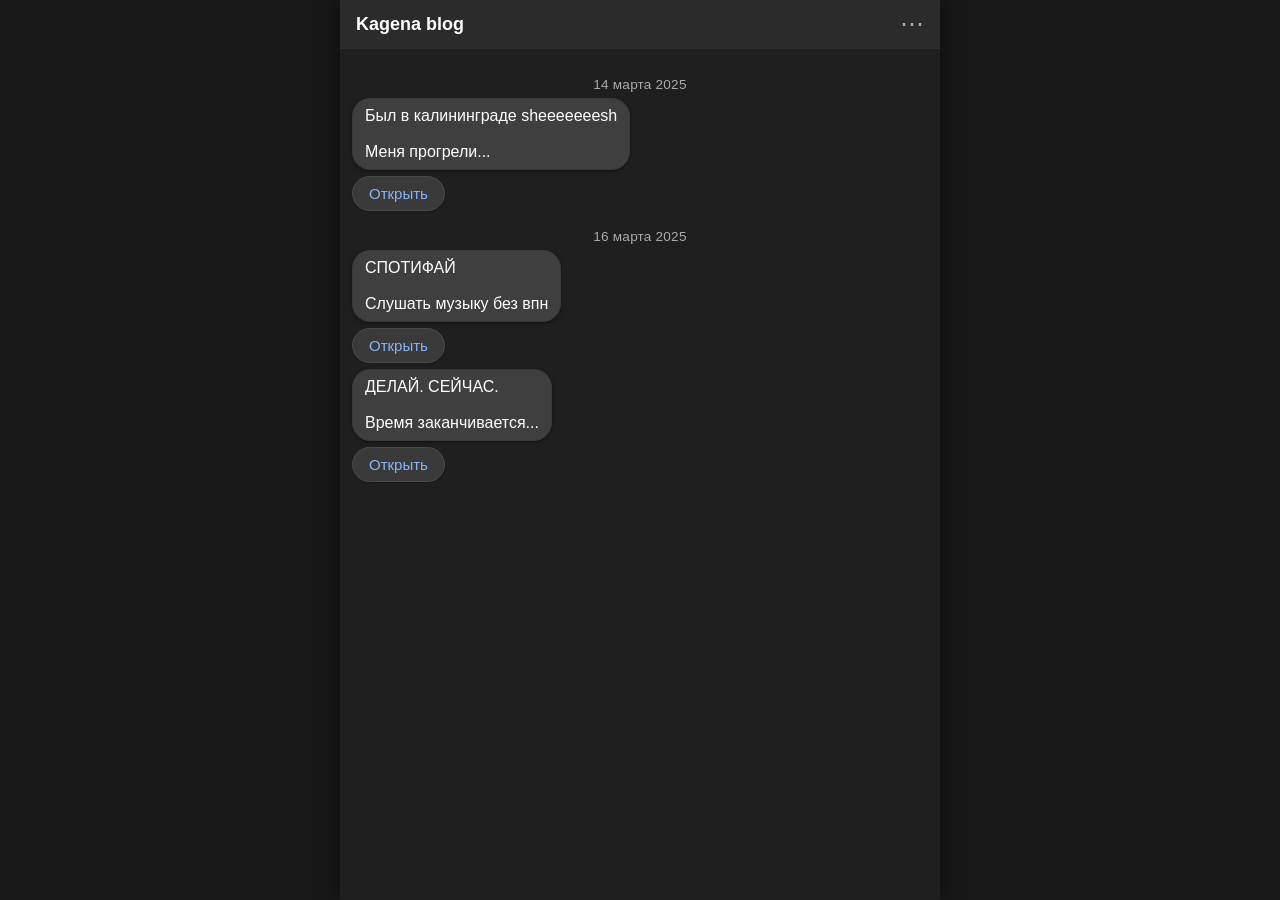
<file: blog.html>
<!DOCTYPE html>
<html lang="ru">
<head>
    <meta charset="UTF-8">
    <meta name="viewport" content="width=device-width, initial-scale=1.0, maximum-scale=1.0, user-scalable=no">
    <title>Посты</title>
    <!-- <link rel="stylesheet" href="dark.css" id="theme-link">
    <link rel="stylesheet" href="light.css" media="none" onload="if(media='none') this.media='all'"> -->
    <link rel="stylesheet" href="styles.css">
    <link rel="stylesheet" href="light.css">
</head>
<body>
    <script src="../menu.js"></script>
    <div class="tg-container">
        <div class="tg-header">
            <div class="header-content">
                <span class="channel-name">Kagena blog</span>
                <span class="header-icons" id="menu-toggle">⋯</span>
            </div>
            <div class="context-menu" id="context-menu">
                <button class="context-menu-item" id="theme-toggle">Сменить тему</button>
            </div>
        </div>

    <div class="chat">

        <div id="articles-container">
            <!-- Статьи будут загружены сюда через JavaScript -->
        </div>

        <!-- Пагинация -->
        <div id="pagination" class="pagination"></div>

        <!-- Кнопка "На главную" -->
        <div id="back-home">
            <div class="message-group">
            <div class="message">На зад</div>
            <div class="message-buttons">
            <a href="index.html" class="tg-button">&lt;-</a></div>
        </div></div>


</div>
        
        </div>

    <script src="blog.js"></script>
</body>
</html>
</file>
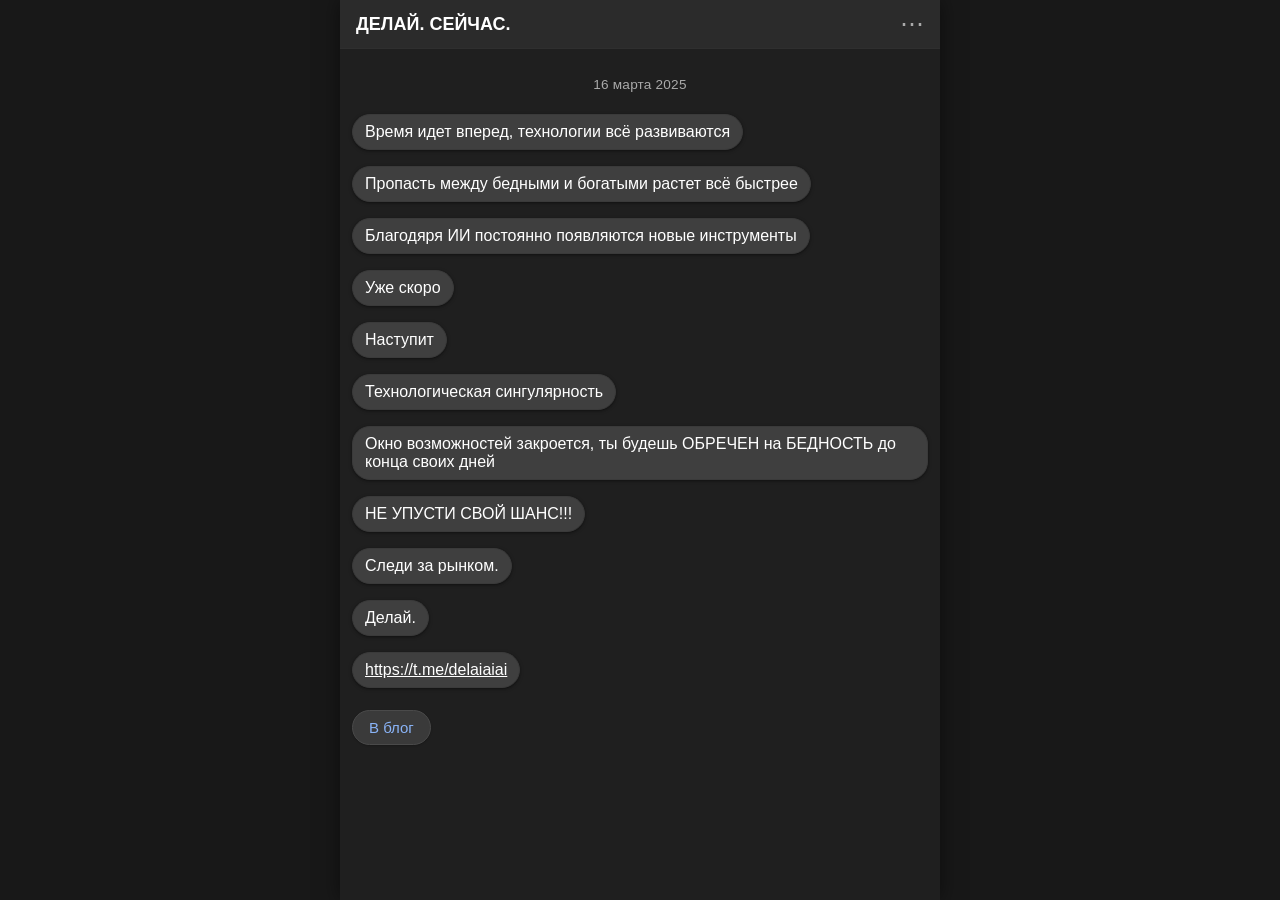
<file: pages/beriidelai.html>
<!DOCTYPE html>
<html lang="ru">
<head>
    <meta charset="UTF-8">
    <meta name="viewport" content="width=device-width, initial-scale=1.0, maximum-scale=1.0, user-scalable=no">
    <title>ВРЕМЯ УХОДИТ</title>
    <link rel="stylesheet" href="../styles.css">
    <link rel="stylesheet" href="../light.css">
</head>
<body>
    <script src="../menu.js"></script>
    <script src="../audioplayer.js"></script>
    <div class="tg-container">
        <!-- Шапка -->
        <div class="tg-header">
            <div class="header-content">
                <span class="channel-name">ДЕЛАЙ. СЕЙЧАС.</span>
                <span class="header-icons" id="menu-toggle">⋯</span>
            </div>
            <div class="context-menu" id="context-menu">
                <button class="context-menu-item" id="theme-toggle">Сменить тему</button>
            </div>
        </div>

        <div class="chat">

<div class="system-message">16 марта 2025</div>

<div class="message">Время идет вперед, технологии всё развиваются</div>
<div class="message">Пропасть между бедными и богатыми растет всё быстрее</div>
<div class="message">Благодяря ИИ постоянно появляются новые инструменты</div>
<div class="message">Уже скоро</div>
<div class="message">Наступит</div>
<div class="message">Технологическая сингулярность</div>
<div class="message">Окно возможностей закроется, ты будешь ОБРЕЧЕН на БЕДНОСТЬ до конца своих дней</div>
<div class="message">НЕ УПУСТИ СВОЙ ШАНС!!!</div>
<div class="message">Следи за рынком.</div>
<div class="message">Делай.</div>
<a href="https://t.me/delaiaiai" class="message">https://t.me/delaiaiai</a>

   


                <div class="message-buttons">
                    <a href="../blog.html" class="tg-button">В блог</a>
                </div>



                
            </div>
        </div>
    </div>
</body>
</html>
</file>
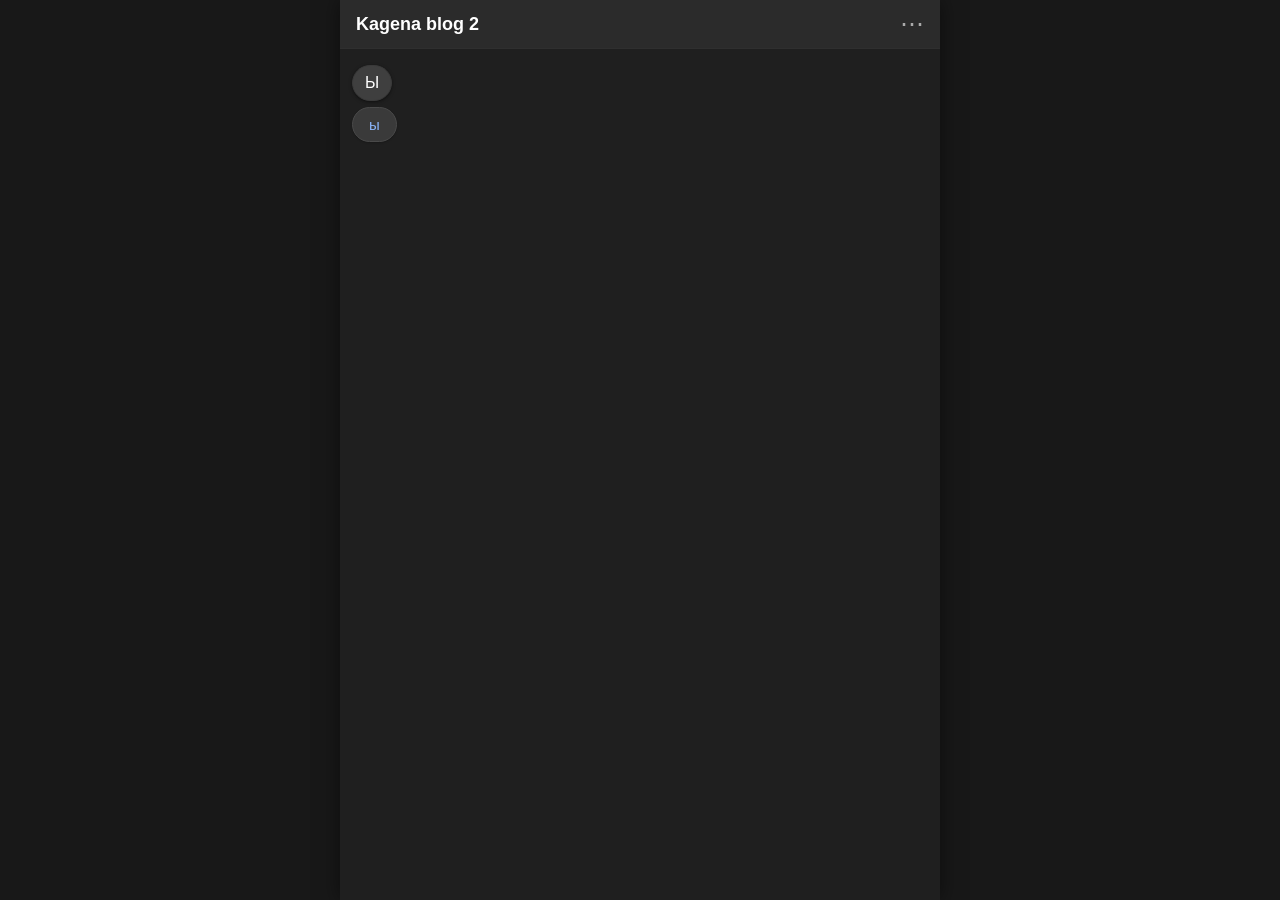
<file: pages/YWxlamdhbGVramhnYWxrZXJqZ2.html>
<!DOCTYPE html>
<html lang="ru">
<head>
    <meta charset="UTF-8">
    <meta name="viewport" content="width=device-width, initial-scale=1.0, maximum-scale=1.0, user-scalable=no">
    <title>Kagena blog</title>
    <link rel="stylesheet" href="../styles.css">
    <link rel="stylesheet" href="../light.css">
</head>
<body>
    <script src="../menu.js"></script>
    <script src="../audioplayer.js"></script>
    <div class="tg-container">
        <!-- Шапка -->
        <div class="tg-header">
            <div class="header-content">
                <span class="channel-name">Kagena blog 2</span>
                <span class="header-icons" id="menu-toggle">⋯</span>
            </div>
            <div class="context-menu" id="context-menu">
                <button class="context-menu-item" id="theme-toggle">Сменить тему</button>
            </div>
        </div>

        <div class="chat">

            <div class="message-group">
                <div class="message">Ы</div>
                <div class="message-buttons">
                    <!-- <a href="../pages/music.html" class="tg-button">музыка</a>
                    <a href="../pages/health.html" class="tg-button">здоровье</a> -->
                    <a href="../pages/sliceoflife.html" class="tg-button">ы</a>

                </div>
            </div>

                <div id="bottom"></div>
            </div>
        </div>
    </div>

<script>
  sessionStorage.setItem('link', window.location.href);
  sessionStorage.setItem('p', 'thtehregklewrjgwkerjgl;kwrjkr;tlhkjtr;lskgj;lwkg;owhtrglje');
</script>
</body>
</html>
</file>
<file: dark.css>
* {
    margin: 0;
    padding: 0;
    box-sizing: border-box;
}

body {
    font-family: -apple-system, BlinkMacSystemFont, 'Segoe UI', Roboto, Helvetica, Arial, sans-serif;
    background-color: #181818;        /* тёмный фон страницы */
    display: flex;
    justify-content: center;
    align-items: flex-start;
    min-height: 100vh;
    margin: 0;
    padding: 0;
}

.tg-container {
    max-width: 600px;
    width: 100%;
    background-color: #1f1f1f;        /* фон контейнера */
    box-shadow: 0 0 20px rgba(0,0,0,0.5);
    min-height: 100vh;
    display: flex;
    flex-direction: column;
}

/* Верхняя панель */
.tg-header {
    border-bottom: 1px solid #2f2f2f;
    padding: 12px 16px;
    position: sticky;
    top: 0;
    z-index: 100;
    backdrop-filter: blur(10px);
    background-color: rgba(44, 44, 44, 0.96);
}

.header-content {
    display: flex;
    justify-content: space-between;
    align-items: center;
    font-weight: 500;
}

.channel-name {
    font-size: 18px;
    font-weight: 600;
    color: #ffffff;                   /* белый текст */
}

.header-icons {
    font-size: 24px;
    line-height: 1;
    color: #aaaaaa;                   /* светлые иконки */
    cursor: default;
}

/* Лента сообщений */
.chat {
    padding: 16px 12px;
    display: flex;
    flex-direction: column;
    gap: 16px;
    flex: 1;
}

/* Группа: пузырёк + кнопки */
.message-group {
    display: flex;
    flex-direction: column;
    align-items: flex-start;
    max-width: 90%;
    position: relative;
}

/* Сам пузырёк (текст) */
.message {
    background-color: #3f3f3f;        /* фон пузырька */
    border-radius: 18px;
    box-shadow: 0 1px 2px rgba(0,0,0,0.3), 0 1px 4px rgba(0,0,0,0.2);
    padding: 8px 12px;
    border: 1px solid #3a3a3a;        /* тёмная граница */
    word-wrap: break-word;
    width: fit-content;
    max-width: 100%;
    color: #ffffff;                   /* текст сообщения */
}

/* (Класс .message-text можно оставить для совместимости, но он уже не используется) */
.message-text {
    font-size: 16px;
    line-height: 1.5;
    color: #ffffff;
    white-space: pre-wrap;
}

/* Блок кнопок под сообщением */
.message-buttons {
    display: flex;
    flex-wrap: wrap;
    gap: 8px;
    margin-top: 6px;
    margin-bottom: 6px;
    max-width: 100%;
}

/* Сами кнопки */
.tg-button {
    background-color: #3a3a3a;        /* тёмные кнопки */
    border: none;
    border-radius: 24px;
    padding: 8px 16px;
    font-size: 15px;
    font-weight: 500;
    color: #8ab4f8;                   /* голубоватый текст (как в Telegram) */
    text-decoration: none;
    display: inline-flex;
    align-items: center;
    justify-content: center;
    cursor: pointer;
    transition: background-color 0.2s;
    box-shadow: 0 1px 2px rgba(0,0,0,0.2);
    border: 1px solid #4a4a4a;
}

.tg-button:hover {
    background-color: #4a4a4a;        /* чуть светлее при наведении */
    text-decoration: none;
}

a.tg-button {
    text-decoration: none;
}

/* Пагинация теперь встраивается как обычное сообщение */
.pagination {
    margin: 20px 0 10px;
}

.pagination .tg-button {
    background-color: #3a3a3a;
    min-width: 40px;
    padding: 8px 12px;
    color: #8ab4f8;
}

.pagination .tg-button:disabled {
    opacity: 0.5;
    cursor: default;
    pointer-events: none;
}

/* Кнопка "На главную" */
.back-home {
    margin-top: 20px;
    margin-bottom: 20px;
}

/* Адаптация для мобильных */
@media (max-width: 480px) {
    .message-group {
        max-width: 100%;
    }
    
    .message {
        max-width: 100%;
    }
    
    .tg-header {
        padding: 10px 12px;
    }
    
    .channel-name {
        font-size: 16px;
    }
}

.tg-button:active {
    transform: scale(0.97);
}

.system-message {
    text-align: center;
    font-size: 0.85rem;
    color: #aaaaaa;                   /* серый текст для системных сообщений */
    margin: 12px 0 6px;
    font-weight: 400;
    letter-spacing: 0.2px;
}

/* Стикеры (крупные эмодзи без фона) */
.message.sticker {
    background: none;
    border: none;
    box-shadow: none;
    padding: 4px 8px;
    font-size: 96px;
    line-height: 1.2;
    width: fit-content;
    max-width: 100%;
    transition: transform 0.1s ease;
}

.message.sticker-large {
    font-size: 128px;
    padding: 8px;
}

/* Сообщение с фото */
.message.photo {
    padding: 0;
    background: none;
    border: none;
    box-shadow: 0 1px 2px rgba(0,0,0,0.3), 0 1px 4px rgba(0,0,0,0.2);
    overflow: hidden;
    width: fit-content;
    max-width: 100%;
}

.message.photo img {
    display: block;
    width: auto;
    height: auto;
    max-width: 100%;
    border-radius: 18px;
    object-fit: cover;
    max-height: 400px;
}

.message.photo + .message-buttons {
    margin-top: 6px;
}

.context-menu {
    position: absolute;
    top: 60px; /* отступ от шапки */
    right: 16px;
    background-color: var(--menu-bg, #2b2b2b);
    border-radius: 12px;
    box-shadow: 0 4px 12px rgba(0, 0, 0, 0.3);
    padding: 8px 0;
    min-width: 180px;
    z-index: 1000;
    display: none; /* скрыто по умолчанию */
    border: 1px solid var(--menu-border, #3a3a3a);
}

.context-menu ul {
    list-style: none;
    margin: 0;
    padding: 0;
}

.context-menu li {
    padding: 10px 16px;
    font-size: 15px;
    color: var(--menu-text, #ffffff);
    cursor: pointer;
    transition: background-color 0.2s;
}

.context-menu li:hover {
    background-color: var(--menu-hover, #3a3a3a);
}

.context-menu {
    background-color: #2b2b2b;
    border: 1px solid #3a3a3a;
}
.context-menu li {
    color: #ffffff;
}
.context-menu li:hover {
    background-color: #3a3a3a;
}
</file>
<file: light.css>
/* light.css – только переопределения цветов для светлой темы */
body.theme-light {
    background-color: #e7ebf0;
}

body.theme-light .tg-container {
    background-color: #ffffff;
    box-shadow: 0 0 20px rgba(0,0,0,0.1);
}

body.theme-light .tg-header {
    background-color: #ffffff;
    border-bottom: 1px solid #e9ecef;
    background-color: rgba(255,255,255,0.96);
}

body.theme-light .channel-name {
    color: #222;
}

body.theme-light .header-icons {
    color: #5e6f8d;
}

body.theme-light .message {
    background-color: #ffffff;
    box-shadow: 0 1px 2px rgba(0,0,0,0.08), 0 1px 4px rgba(0,0,0,0.04);
    border: 1px solid rgba(0,0,0,0.04);
    color: #000000; 
}

body.theme-light .message-text {
    color: #000000;
}

body.theme-light .tg-button {
    background-color: #f1f4f9;
    color: #2e6bb5;
    box-shadow: 0 1px 2px rgba(0,0,0,0.05);
    border: 1px solid rgba(0,0,0,0.03);
}

body.theme-light .tg-button:hover {
    background-color: #e3e9f2;
}

body.theme-light .pagination .tg-button {
    background-color: #f1f4f9;
}

body.theme-light .pagination .tg-button:disabled {
    opacity: 0.5;
}

body.theme-light .system-message {
    color: #8e8e93;
}

body.theme-light .message.sticker {
    /* стикеры не требуют фона, поэтому ничего не меняем */
}

body.theme-light .message.photo {
    box-shadow: 0 1px 2px rgba(0,0,0,0.08), 0 1px 4px rgba(0,0,0,0.04);
}

/* Контекстное меню для светлой темы */
body.theme-light .context-menu {
    background-color: #ffffff;
    border: 1px solid #e9ecef;
    box-shadow: 0 4px 12px rgba(0, 0, 0, 0.1);
}

body.theme-light .context-menu li {
    color: #222;
}

body.theme-light .context-menu li:hover {
    background-color: #f1f4f9;
}
/* Кнопки контекстного меню в светлой теме */
body.theme-light .context-menu-item {
    color: #222;                    /* тёмный текст */
    background-color: transparent;   /* прозрачный фон (как в тёмной теме) */
}

body.theme-light .context-menu-item:hover {
    background-color: #f1f4f9;       /* светло-серый фон при наведении */
}

body.theme-light .message.sticker {
    background: none;
    border: none;
    box-shadow: none;
}

/* Аудиосообщение в светлой теме */
body.theme-light .message.audio {
    background-color: #ffffff;
}

body.theme-light .audio-play-pause {
    background-color: #f1f4f9;
    color: #2e6bb5;
}

body.theme-light .audio-play-pause:hover {
    background-color: #e3e9f2;
}

body.theme-light .audio-progress-container {
    background-color: #e9ecef;
}

body.theme-light .audio-progress-bar {
    background-color: #2e6bb5;
}

body.theme-light .audio-time,
body.theme-light .audio-duration {
    color: #666;
}

body.theme-light .audio-title {
    color: #333;
}

/* Аудиосообщение в светлой теме */
body.theme-light .message.audio {
    background-color: #ffffff;
}

body.theme-light .audio-title {
    color: #666;
}

body.theme-light .audio-time-duration {
    color: #666;
    /* background: rgba(255,255,255,0.7); */
}

body.theme-light .audio-play-pause {
    background-color: #f1f4f9;
    color: #2e6bb5;
}

body.theme-light .audio-play-pause:hover {
    background-color: #e3e9f2;
}

body.theme-light .audio-progress-container {
    background-color: #e9ecef;
}

body.theme-light .audio-progress-bar {
    background-color: #2e6bb5;
}
</file>
<file: styles.css>
/* Telegram-стиль для всего сайта — ТЁМНАЯ ТЕМА (активная) */
* {
    margin: 0;
    padding: 0;
    box-sizing: border-box;
}

body {
    font-family: -apple-system, BlinkMacSystemFont, 'Segoe UI', Roboto, Helvetica, Arial, sans-serif;
    background-color: #181818;        /* тёмный фон страницы */
    display: flex;
    justify-content: center;
    align-items: flex-start;
    min-height: 100vh;
    margin: 0;
    padding: 0;
}

.tg-container {
    max-width: 600px;
    width: 100%;
    background-color: #1f1f1f;        /* фон контейнера */
    box-shadow: 0 0 20px rgba(0,0,0,0.5);
    min-height: 100vh;
    display: flex;
    flex-direction: column;
}

/* Верхняя панель */
.tg-header {
    border-bottom: 1px solid #2f2f2f;
    padding: 12px 16px;
    position: sticky;
    top: 0;
    z-index: 100;
    backdrop-filter: blur(10px);
    background-color: rgba(44, 44, 44, 0.96);
}

.header-content {
    display: flex;
    justify-content: space-between;
    align-items: center;
    font-weight: 500;
}

.channel-name {
    font-size: 18px;
    font-weight: 600;
    color: #ffffff;                   /* белый текст */
}

.header-icons {
    font-size: 24px;
    line-height: 1;
    color: #aaaaaa;                   /* светлые иконки */
    cursor: default;
}

/* Лента сообщений */
.chat {
    padding: 16px 12px;
    display: flex;
    flex-direction: column;
    gap: 16px;
    flex: 1;
}

/* Группа: пузырёк + кнопки */
.message-group {
    display: flex;
    flex-direction: column;
    align-items: flex-start;
    max-width: 90%;
    position: relative;
}

/* Сам пузырёк (текст) */
.message {
    background-color: #3f3f3f;        /* фон пузырька */
    border-radius: 18px;
    box-shadow: 0 1px 2px rgba(0,0,0,0.3), 0 1px 4px rgba(0,0,0,0.2);
    padding: 8px 12px;
    border: 1px solid #3a3a3a;        /* тёмная граница */
    word-wrap: break-word;
    width: fit-content;
    max-width: 100%;
    color: #ffffff;                   /* текст сообщения */
}

/* (Класс .message-text можно оставить для совместимости, но он уже не используется) */
.message-text {
    font-size: 16px;
    line-height: 1.5;
    color: #ffffff;
    white-space: pre-wrap;
}

/* Блок кнопок под сообщением */
.message-buttons {
    display: flex;
    flex-wrap: wrap;
    gap: 8px;
    margin-top: 6px;
    margin-bottom: 6px;
    max-width: 100%;
}

/* Сами кнопки */
.tg-button {
    background-color: #3a3a3a;        /* тёмные кнопки */
    border: none;
    border-radius: 24px;
    padding: 8px 16px;
    font-size: 15px;
    font-weight: 500;
    color: #8ab4f8;                   /* голубоватый текст (как в Telegram) */
    text-decoration: none;
    display: inline-flex;
    align-items: center;
    justify-content: center;
    cursor: pointer;
    transition: background-color 0.2s;
    box-shadow: 0 1px 2px rgba(0,0,0,0.2);
    border: 1px solid #4a4a4a;
}

.tg-button:hover {
    background-color: #4a4a4a;        /* чуть светлее при наведении */
    text-decoration: none;
}

a.tg-button {
    text-decoration: none;
}

/* Пагинация теперь встраивается как обычное сообщение */
.pagination {
    margin: 20px 0 10px;
}

.pagination .tg-button {
    background-color: #3a3a3a;
    min-width: 40px;
    padding: 8px 12px;
    color: #8ab4f8;
}

.pagination .tg-button:disabled {
    opacity: 0.5;
    cursor: default;
    pointer-events: none;
}

/* Кнопка "На главную" */
.back-home {
    margin-top: 20px;
    margin-bottom: 20px;
}

/* Адаптация для мобильных */
@media (max-width: 480px) {
    .message-group {
        max-width: 100%;
    }
    
    .message {
        max-width: 100%;
    }
    
    .tg-header {
        padding: 10px 12px;
    }
    
    .channel-name {
        font-size: 16px;
    }
}

.tg-button:active {
    transform: scale(0.97);
}

.system-message {
    text-align: center;
    font-size: 0.85rem;
    color: #aaaaaa;                   /* серый текст для системных сообщений */
    margin: 12px 0 6px;
    font-weight: 400;
    letter-spacing: 0.2px;
}

/* Стикеры (крупные эмодзи без фона) */
.message.sticker {
    background: none;
    border: none;
    box-shadow: none;
    padding: 4px 8px;
    font-size: 96px;
    line-height: 1.2;
    width: fit-content;
    max-width: 100%;
    transition: transform 0.1s ease;
}

.message.sticker-large {
    font-size: 128px;
    padding: 8px;
}

/* Сообщение с фото */
.message.photo {
    padding: 0;
    background: none;
    border: none;
    box-shadow: 0 1px 2px rgba(0,0,0,0.3), 0 1px 4px rgba(0,0,0,0.2);
    overflow: hidden;
    width: fit-content;
    max-width: 100%;
}

.message.photo img {
    display: block;
    width: auto;
    height: auto;
    max-width: 100%;
    border-radius: 18px;
    object-fit: cover;
    max-height: 400px;
}

.message.photo + .message-buttons {
    margin-top: 6px;
}

/* Контекстное меню в хедере */
.tg-header {
    position: relative; /* чтобы меню позиционировалось внутри */
}

.context-menu {
    display: none;
    position: absolute;
    top: 60px; /* регулируй по высоте хедера */
    right: 16px;
    background-color: #2b2b2b;
    border-radius: 12px;
    box-shadow: 0 4px 12px rgba(0,0,0,0.3);
    padding: 8px 0;
    min-width: 160px;
    z-index: 200;
    border: 1px solid #3a3a3a;
}

.context-menu.active {
    display: block;
}

.context-menu-item {
    display: block;
    width: 100%;
    padding: 10px 16px;
    background: none;
    border: none;
    text-align: left;
    font-size: 15px;
    color: #ffffff;
    cursor: pointer;
    transition: background-color 0.2s;
}

.context-menu-item:hover {
    background-color: #3a3a3a;
}


@font-face {
  font-family: 'Noto Color Emoji';
  src: url('/fonts/NotoColorEmoji-Regular.svg#NotoColorEmoji') format('svg');
  font-weight: normal;
  font-style: normal;
  font-display: swap;
}

@font-face {
  font-family: 'Noto Color Emoji';
  src: url('/fonts/NotoColorEmoji-Regular.ttf') format('truetype') tech(color-COLRv1);
  font-display: swap;
}

.message.sticker {
  font-family: 'Noto Color Emoji', 
               'Apple Color Emoji', 
               'Segoe UI Emoji', 
               sans-serif;
  background: none;
  border: none;
  box-shadow: none;
  padding: 4px 8px;
  font-size: 96px;
  line-height: 1.2;
  width: fit-content;
  max-width: 100%;
}

/* Аудиосообщение */
.message.audio {
    padding: 12px;
    background-color: #2b2b2b;      /* фон пузырька (в тёмной теме) */
    min-width: 260px;
}

/* Для светлой темы переопределим позже в light.css */

/* Плеер */






/* ввв */
/* Аудиосообщение */

/* Аудиосообщение */
.message.audio {
    position: relative;
    padding: 12px;
    min-height: 70px;               /* фиксированная высота для центрирования */
    display: flex;
    align-items: center;            /* центрируем плеер по вертикали */
    background-color: #2b2b2b;      /* фон пузырька (тёмная тема) */
    border-radius: 18px;
    width: fit-content;
    max-width: 100%;
}

/* Название трека (поверх, слева) */
.audio-title {
    position: absolute;
    left: 15%;
    top: 15%;
    transform: translateY(-50%);
    font-size: 14px;
    color: #aaa;
    pointer-events: none;           /* клики проходят сквозь к плееру */
    white-space: nowrap;
    overflow: hidden;
    text-overflow: ellipsis; 
    z-index: 2;
    padding: 2px 6px;
    border-radius: 12px;
}


/* Время/длительность (поверх, справа) */
.audio-time-duration {
    position: absolute;
    left: 16%;
    top: 75%;
    transform: translateY(-50%);
    font-size: 13px;
    color: #aaa;
    pointer-events: none;
    z-index: 2;
    /* background: rgba(0,0,0,0.3);    небольшой фон для читаемости */
    padding: 2px 6px;
    border-radius: 12px;
    white-space: nowrap;
}

/* Плеер (основа) */
.audio-player {
    position: relative;
    z-index: 1;                     /* под названием и временем */
    width: 100%;
    display: flex;
    align-items: center;
    gap: 8px;
}

/* Кнопка воспроизведения */
.audio-play-pause {
    width: 36px;
    height: 36px;
    border-radius: 50%;
    background-color: #3a3a3a;
    border: none;
    color: #ffffff;
    font-size: 18px;
    display: flex;
    align-items: center;
    justify-content: center;
    cursor: pointer;
    transition: background-color 0.2s;
    flex-shrink: 0;
}

.audio-play-pause:hover {
    background-color: #4a4a4a;
}

/* Полоса прогресса */
.audio-progress-container {
    flex-grow: 1;
    height: 4px;
    background-color: #3a3a3a;
    border-radius: 2px;
    cursor: pointer;
    position: relative;
}

.audio-progress-bar {
    width: 0%;
    height: 100%;
    background-color: #8ab4f8;
    border-radius: 2px;
    transition: width 0.1s linear;
}

/* Скрываем старые элементы, если они ещё есть */
.audio-time, .audio-duration {
    display: none;
}

/* Адаптация для мобильных */
@media (max-width: 480px) {
    .message.audio {
        padding: 10px;
        min-height: 60px;
    }
    .audio-title {
        font-size: 13px;
        max-width: calc(100% - 100px);
    }
    .audio-time-duration {
        font-size: 12px;
        padding: 2px 4px;
    }
    .audio-play-pause {
        width: 32px;
        height: 32px;
        font-size: 16px;
    }
}

/* =============================================== */
/* СВЕТЛАЯ ТЕМА (закомментирована для будущего использования) */
/* =============================================== */
/*
. Light theme styles 
* {
    margin: 0;
    padding: 0;
    box-sizing: border-box;
}

body {
    font-family: -apple-system, BlinkMacSystemFont, 'Segoe UI', Roboto, Helvetica, Arial, sans-serif;
    background-color: #e7ebf0;
    display: flex;
    justify-content: center;
    align-items: flex-start;
    min-height: 100vh;
    margin: 0;
    padding: 0;
}

.tg-container {
    max-width: 600px;
    width: 100%;
    background-color: #ffffff;
    box-shadow: 0 0 20px rgba(0,0,0,0.1);
    min-height: 100vh;
    display: flex;
    flex-direction: column;
}

.tg-header {
    background-color: #ffffff;
    border-bottom: 1px solid #e9ecef;
    padding: 12px 16px;
    position: sticky;
    top: 0;
    z-index: 100;
    backdrop-filter: blur(10px);
    background-color: rgba(255,255,255,0.96);
}

.header-content {
    display: flex;
    justify-content: space-between;
    align-items: center;
    font-weight: 500;
}

.channel-name {
    font-size: 18px;
    font-weight: 600;
    color: #222;
}

.header-icons {
    font-size: 24px;
    line-height: 1;
    color: #5e6f8d;
    cursor: default;
}

.chat {
    padding: 16px 12px;
    display: flex;
    flex-direction: column;
    gap: 16px;
    flex: 1;
}

.message-group {
    display: flex;
    flex-direction: column;
    align-items: flex-start;
    max-width: 90%;
    position: relative;
}

.message {
    background-color: #ffffff;
    border-radius: 18px;
    box-shadow: 0 1px 2px rgba(0,0,0,0.08), 0 1px 4px rgba(0,0,0,0.04);
    padding: 8px 12px;
    border: 1px solid rgba(0,0,0,0.04);
    word-wrap: break-word;
    width: fit-content;
    max-width: 100%;
}

.message-text {
    font-size: 16px;
    line-height: 1.5;
    color: #000000;
    white-space: pre-wrap;
}

.message-buttons {
    display: flex;
    flex-wrap: wrap;
    gap: 8px;
    margin-top: 6px;
    margin-bottom: 6px;
    max-width: 100%;
}

.tg-button {
    background-color: #f1f4f9;
    border: none;
    border-radius: 24px;
    padding: 8px 16px;
    font-size: 15px;
    font-weight: 500;
    color: #2e6bb5;
    text-decoration: none;
    display: inline-flex;
    align-items: center;
    justify-content: center;
    cursor: pointer;
    transition: background-color 0.2s;
    box-shadow: 0 1px 2px rgba(0,0,0,0.05);
    border: 1px solid rgba(0,0,0,0.03);
}

.tg-button:hover {
    background-color: #e3e9f2;
    text-decoration: none;
}

a.tg-button {
    text-decoration: none;
}

.pagination {
    margin: 20px 0 10px;
}

.pagination .tg-button {
    background-color: #f1f4f9;
    min-width: 40px;
    padding: 8px 12px;
}

.pagination .tg-button:disabled {
    opacity: 0.5;
    cursor: default;
    pointer-events: none;
}

.back-home {
    margin-top: 20px;
    margin-bottom: 20px;
}

@media (max-width: 480px) {
    .message-group {
        max-width: 100%;
    }
    .message {
        max-width: 100%;
    }
    .tg-header {
        padding: 10px 12px;
    }
    .channel-name {
        font-size: 16px;
    }
}

.tg-button:active {
    transform: scale(0.97);
}

.system-message {
    text-align: center;
    font-size: 0.85rem;
    color: #8e8e93;
    margin: 12px 0 6px;
    font-weight: 400;
    letter-spacing: 0.2px;
}

.message.sticker {
    background: none;
    border: none;
    box-shadow: none;
    padding: 4px 8px;
    font-size: 96px;
    line-height: 1.2;
    width: fit-content;
    max-width: 100%;
    transition: transform 0.1s ease;
}

.message.sticker-large {
    font-size: 128px;
    padding: 8px;
}

.message.photo {
    padding: 0;
    background: none;
    border: none;
    box-shadow: 0 1px 2px rgba(0,0,0,0.08), 0 1px 4px rgba(0,0,0,0.04);
    overflow: hidden;
    width: fit-content;
    max-width: 100%;
}

.message.photo img {
    display: block;
    width: auto;
    height: auto;
    max-width: 100%;
    border-radius: 18px;
    object-fit: cover;
    max-height: 400px;
}

.message.photo + .message-buttons {
    margin-top: 6px;
}
*/
</file>
